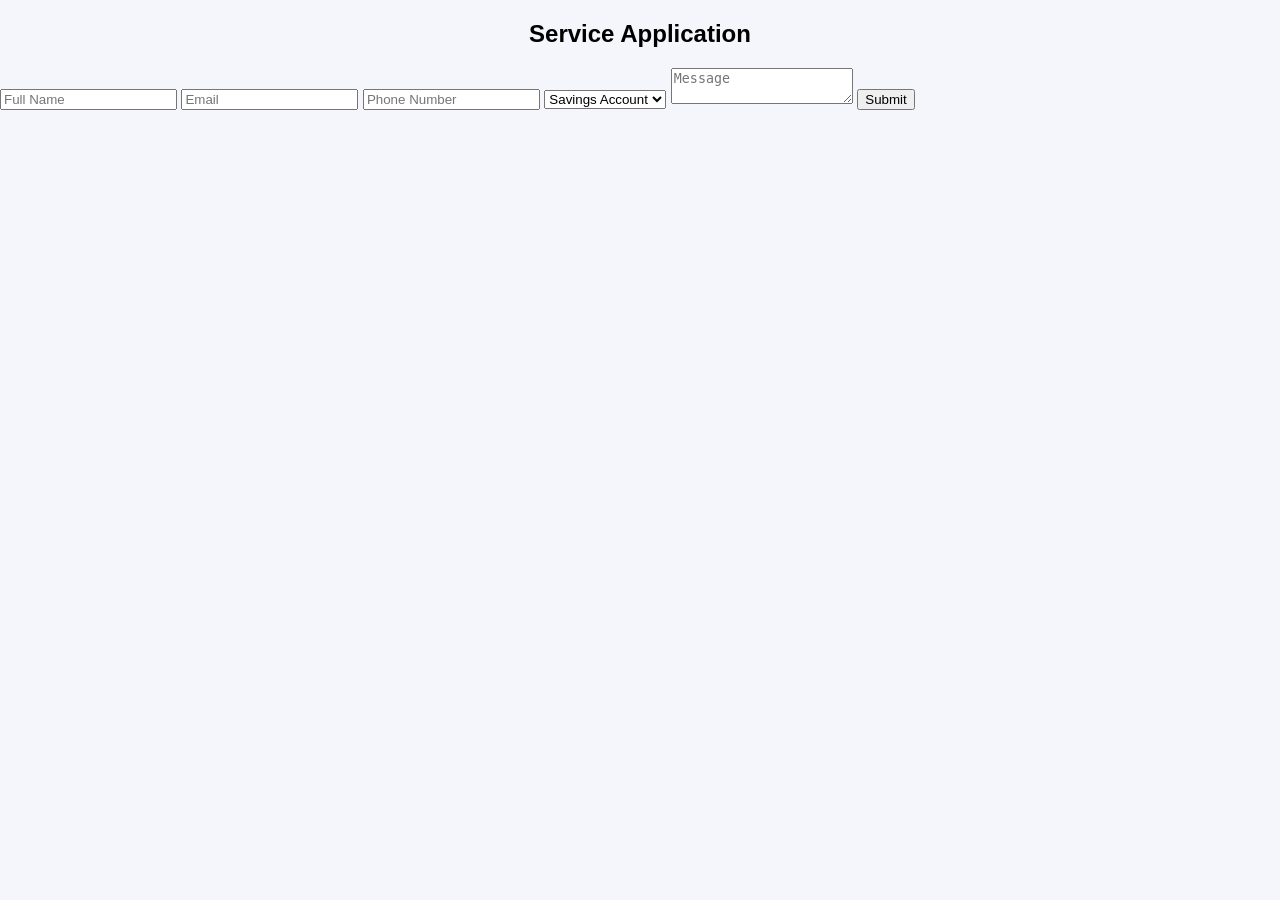
<file: sales/application.html>
<!DOCTYPE html>
<html>
<head>
<title>Apply for Service</title>
<link rel="stylesheet" href="styles.css">
<link rel="php" href="submit.php">
<link rel="script" href="scr">

</head>

<body>

<h2 style="text-align:center;">Service Application</h2>

<form action="submit.php" method="POST" class="form">

<input type="text" name="name" placeholder="Full Name" required>

<input type="email" name="email" placeholder="Email">

<input type="text" name="phone" placeholder="Phone Number">

<select name="service">
<option>Savings Account</option>
<option>Loan</option>
<option>Credit Card</option>
</select>

<textarea name="message" placeholder="Message"></textarea>

<button type="submit">Submit</button>

</form>

</body>
</html>
</file>
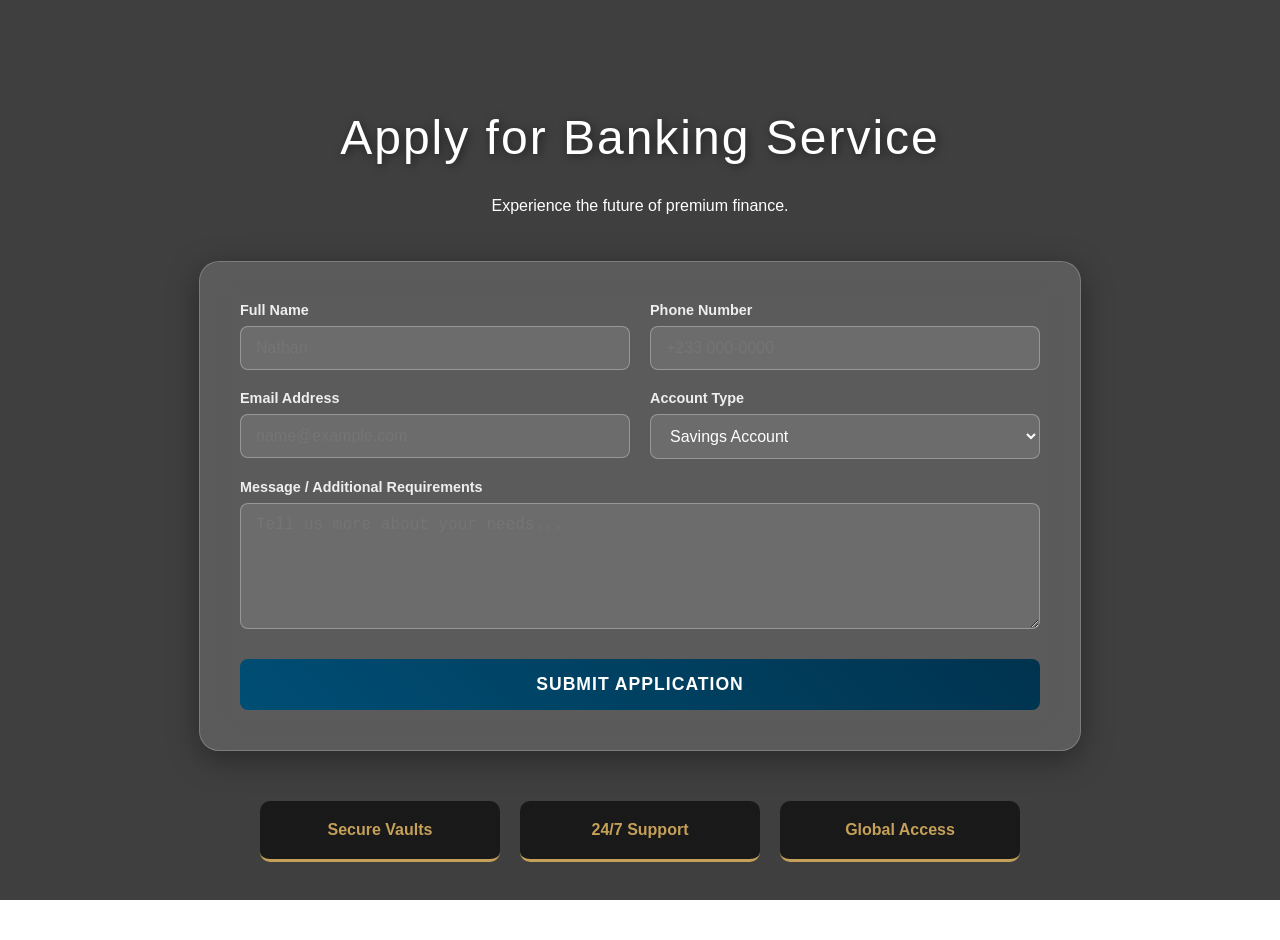
<file: sales/apply.html>
<!DOCTYPE html>
<html lang="en">
<head>
    <meta charset="UTF-8">
    <meta name="viewport" content="width=device-width, initial-scale=1.0">
    <title>Aura Global Bank - Apply</title>
    <style>
        :root {
            --primary-gold: #c5a059;
            --dark-blue: #00334e;
            --glass: rgba(255, 255, 255, 0.15);
        }

        body, html {
            margin: 0;
            padding: 0;
            height: 100%;
            font-family: 'Segoe UI', Tahoma, Geneva, Verdana, sans-serif;
            color: white;
            /* Background Image - Modern Bank Lobby */
            background: linear-gradient(rgba(0,0,0,0.5), rgba(0,0,0,0.5)), 
                        url('https://images.unsplash.com/photo-1554469384-e58fac16e23a?auto=format&fit=crop&w=1920&q=80');
            background-size: cover;
            background-position: center;
            background-attachment: fixed;
        }

        .container {
            display: flex;
            flex-direction: column;
            align-items: center;
            justify-content: center;
            min-height: 100vh;
            padding: 20px;
        }

        .header-section {
            text-align: center;
            margin-bottom: 30px;
        }

        h1 {
            font-size: 3rem;
            font-weight: 300;
            letter-spacing: 2px;
            text-shadow: 2px 2px 10px rgba(0,0,0,0.5);
        }

        /* Glassmorphism Form */
        .application-form {
            background: var(--glass);
            backdrop-filter: blur(15px);
            -webkit-backdrop-filter: blur(15px);
            border: 1px solid rgba(255, 255, 255, 0.2);
            padding: 40px;
            border-radius: 20px;
            box-shadow: 0 8px 32px 0 rgba(0, 0, 0, 0.37);
            width: 100%;
            max-width: 800px;
            display: grid;
            grid-template-columns: 1fr 1fr;
            gap: 20px;
        }

        .input-group {
            display: flex;
            flex-direction: column;
        }

        .input-group.full-width {
            grid-column: span 2;
        }

        label {
            margin-bottom: 8px;
            font-size: 0.9rem;
            font-weight: 600;
            color: #eee;
        }

        input, select, textarea {
            padding: 12px 15px;
            border-radius: 8px;
            border: 1px solid rgba(255, 255, 255, 0.3);
            background: rgba(255, 255, 255, 0.1);
            color: white;
            font-size: 1rem;
            outline: none;
            transition: 0.3s;
        }

        input:focus, select:focus, textarea:focus {
            background: rgba(255, 255, 255, 0.2);
            border-color: var(--primary-gold);
        }

        select option {
            background: #222;
            color: white;
        }

        textarea {
            resize: vertical;
            min-height: 100px;
        }

        .submit-btn {
            grid-column: span 2;
            padding: 15px;
            background: linear-gradient(45deg, #004e75, #00334e);
            color: white;
            border: none;
            border-radius: 8px;
            font-size: 1.1rem;
            font-weight: bold;
            cursor: pointer;
            text-transform: uppercase;
            letter-spacing: 1px;
            transition: 0.3s;
            margin-top: 10px;
        }

        .submit-btn:hover {
            background: var(--primary-gold);
            transform: translateY(-2px);
            box-shadow: 0 5px 15px rgba(0,0,0,0.3);
        }

        /* Features/Service Cards */
        .features {
            display: flex;
            gap: 20px;
            margin-top: 50px;
            flex-wrap: wrap;
            justify-content: center;
        }

        .card {
            background: rgba(0,0,0,0.6);
            border-bottom: 3px solid var(--primary-gold);
            padding: 20px;
            border-radius: 10px;
            width: 200px;
            text-align: center;
            transition: 0.3s;
        }

        .card:hover {
            transform: scale(1.05);
            background: rgba(0,0,0,0.8);
        }

        .card h3 {
            font-size: 1rem;
            margin: 0;
            color: var(--primary-gold);
        }

        @media (max-width: 600px) {
            .application-form {
                grid-template-columns: 1fr;
            }
            .input-group.full-width {
                grid-column: span 1;
            }
            .submit-btn {
                grid-column: span 1;
            }
        }
    </style>
</head>
<body>

    <div class="container">
        <div class="header-section">
            <h1>Apply for Banking Service</h1>
            <p>Experience the future of premium finance.</p>
        </div>

        <form class="application-form">
            <div class="input-group">
                <label>Full Name</label>
                <input type="text" placeholder="Nathan" required>
            </div>

            <div class="input-group">
                <label>Phone Number</label>
                <input type="tel" placeholder="+233 000-0000" required>
            </div>

            <div class="input-group">
                <label>Email Address</label>
                <input type="email" placeholder="name@example.com" required>
            </div>

            <div class="input-group">
                <label>Account Type</label>
                <select>
                    <option>Savings Account</option>
                    <option>Checking Account</option>
                    <option>Business Account</option>
                    <option>Fixed Deposit</option>
                </select>
            </div>

            <div class="input-group full-width">
                <label>Message / Additional Requirements</label>
                <textarea placeholder="Tell us more about your needs..."></textarea>
            </div>

            <button type="submit" class="submit-btn">Submit Application</button>
        </form>

        <div class="features">
            <div class="card">
                <h3>Secure Vaults</h3>
            </div>
            <div class="card">
                <h3>24/7 Support</h3>
            </div>
            <div class="card">
                <h3>Global Access</h3>
            </div>
        </div>
    </div>

</body>
</html>
</file>
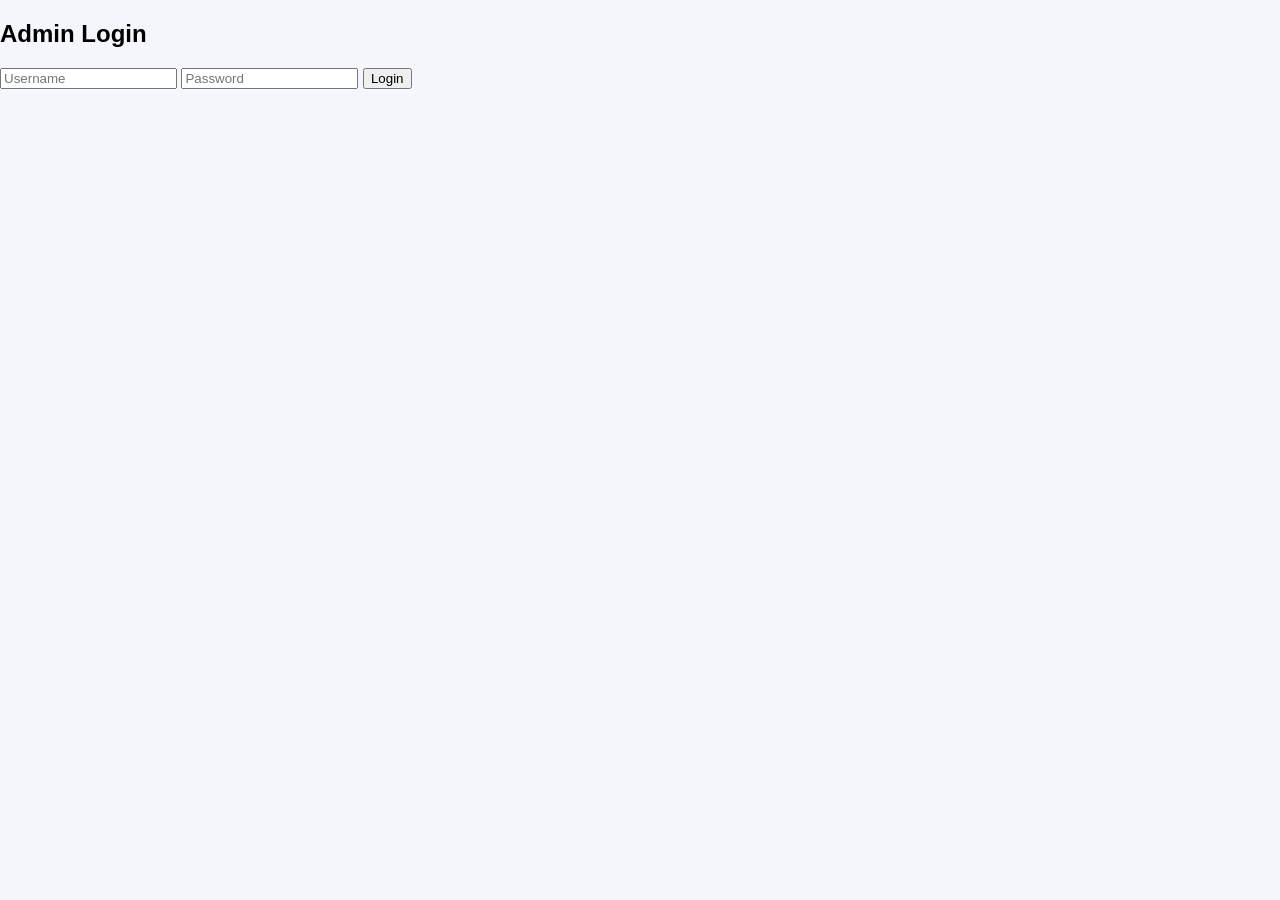
<file: sales/login.html>
<!DOCTYPE html>
<html>
<head>
<title>Admin Login</title>
<link rel="stylesheet" href="styles.css">
</head>

<body>

<div class="login-box">

<h2>Admin Login</h2>

<form action="php/login.php" method="POST">

<input type="text" name="username" placeholder="Username">

<input type="password" name="password" placeholder="Password">

<button>Login</button>

</form>

</div>

</body>
</html>
</file>
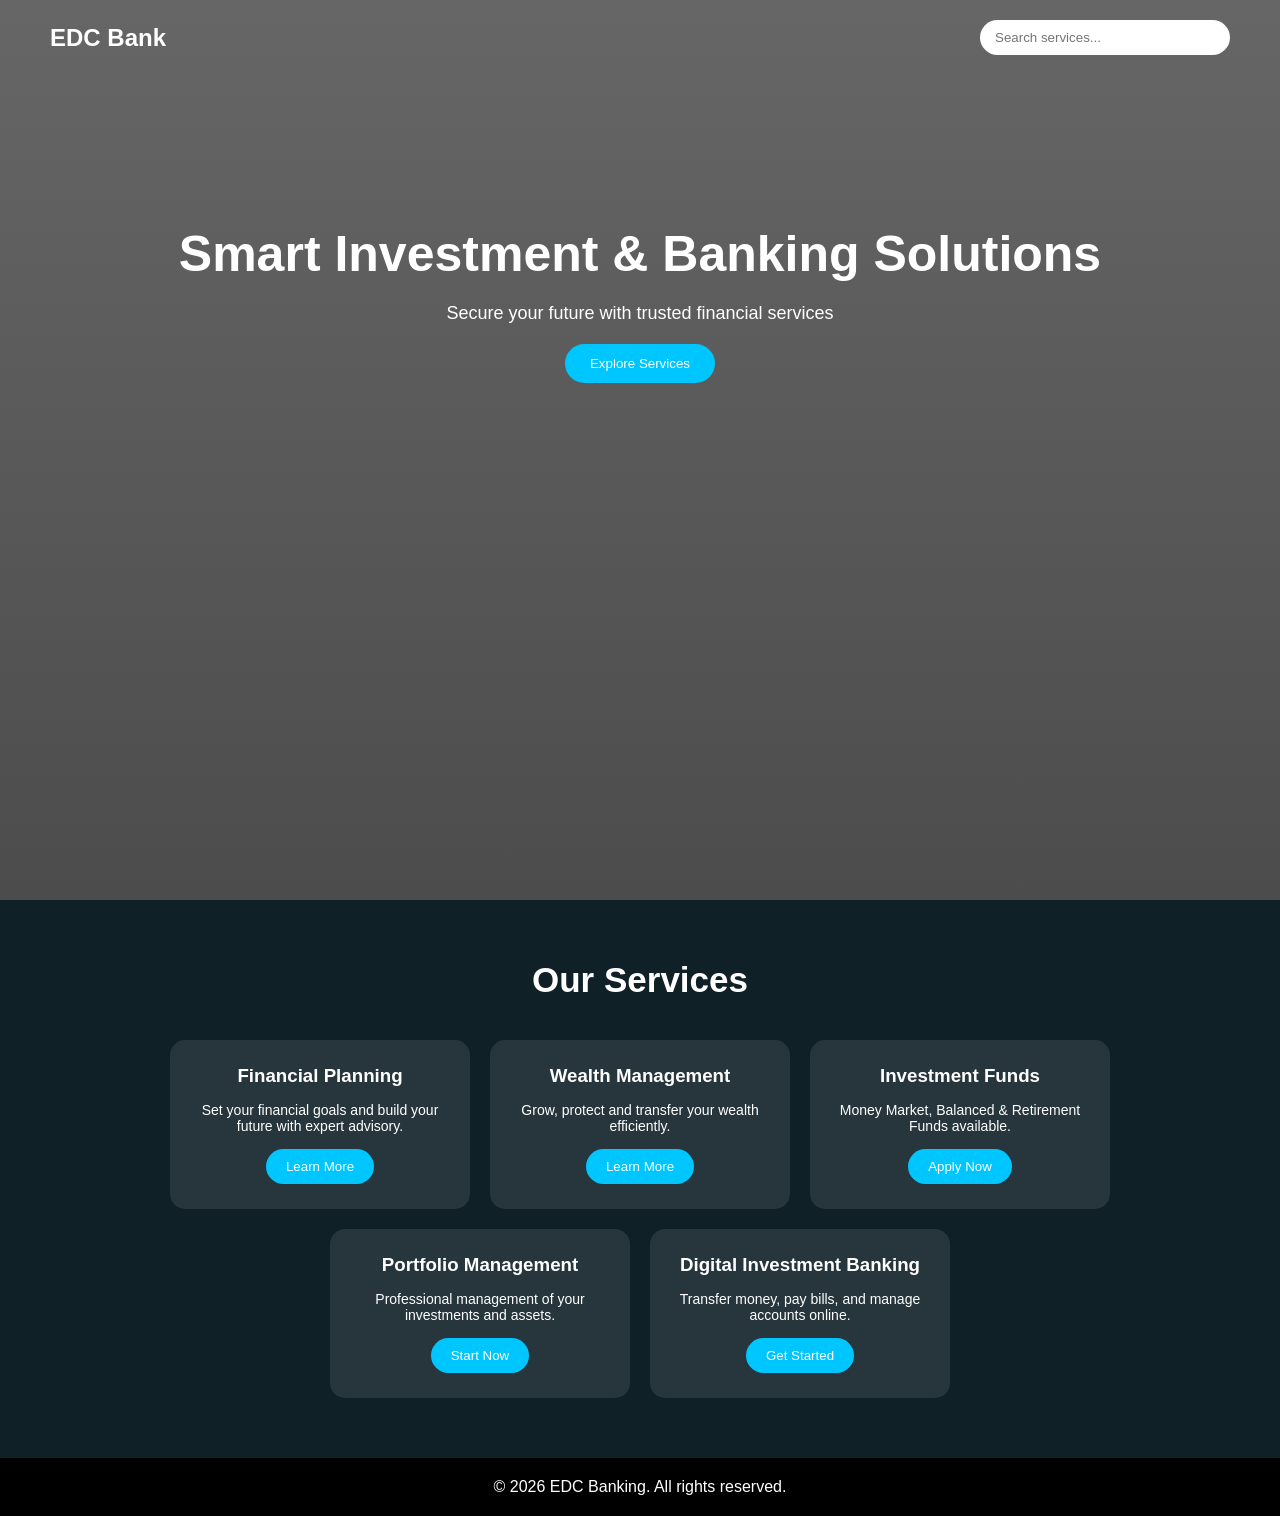
<file: sales/product.html>
<!DOCTYPE html>
<html lang="en">
<head>
<meta charset="UTF-8">
<meta name="viewport" content="width=device-width, initial-scale=1.0">
<title>EDC Banking UI</title>

<style>
*{
    margin:0;
    padding:0;
    box-sizing:border-box;
    font-family: 'Segoe UI', sans-serif;
}

body{
    color:white;
}

/* HERO BACKGROUND */
.hero{
    height:100vh;
    background: linear-gradient(rgba(0,0,0,0.6), rgba(0,0,0,0.7)),
    url("https://images.unsplash.com/photo-1565372911278-49f0a4dc7c4d");
    background-size:cover;
    background-position:center;
}

/* NAVBAR */
nav{
    display:flex;
    justify-content:space-between;
    align-items:center;
    padding:20px 50px;
}

.logo{
    font-size:24px;
    font-weight:bold;
}

.search{
    padding:10px 15px;
    border:none;
    border-radius:20px;
    width:250px;
    outline:none;
}

/* HERO TEXT */
.hero-text{
    text-align:center;
    margin-top:150px;
}

.hero-text h1{
    font-size:50px;
}

.hero-text p{
    margin:20px 0;
    font-size:18px;
}

.hero-text button{
    padding:12px 25px;
    border:none;
    background:#00c6ff;
    color:white;
    border-radius:25px;
    cursor:pointer;
    transition:0.3s;
}

.hero-text button:hover{
    background:#0072ff;
}

/* SERVICES */
.services{
    padding:60px;
    background:#0f2027;
    text-align:center;
}

.services h2{
    margin-bottom:40px;
    font-size:35px;
}

/* CARDS */
.card-container{
    display:flex;
    flex-wrap:wrap;
    justify-content:center;
    gap:20px;
}

.card{
    width:300px;
    padding:25px;
    border-radius:15px;
    background:rgba(255,255,255,0.1);
    backdrop-filter: blur(10px);
    transition:0.3s;
}

.card:hover{
    transform:translateY(-10px);
    background:rgba(255,255,255,0.2);
}

.card h3{
    margin-bottom:15px;
}

.card p{
    font-size:14px;
    margin-bottom:15px;
}

.card button{
    padding:10px 20px;
    border:none;
    border-radius:20px;
    background:#00c6ff;
    color:white;
    cursor:pointer;
    transition:0.3s;
}

.card button:hover{
    background:#0072ff;
}

/* FOOTER */
footer{
    text-align:center;
    padding:20px;
    background:#000;
}

/* RESPONSIVE */
@media(max-width:768px){
    .hero-text h1{
        font-size:32px;
    }

    nav{
        flex-direction:column;
        gap:10px;
    }

    .search{
        width:100%;
    }
}
</style>

</head>
<body>

<!-- HERO SECTION -->
<header class="hero">
    <nav>
        <h2 class="logo">EDC Bank</h2>
        <input type="text" placeholder="Search services..." class="search">
    </nav>

    <div class="hero-text">
        <h1>Smart Investment & Banking Solutions</h1>
        <p>Secure your future with trusted financial services</p>
        <button>Explore Services</button>
    </div>
</header>

<!-- SERVICES -->
<section class="services">
    <h2>Our Services</h2>

    <div class="card-container">

        <div class="card">
            <h3>Financial Planning</h3>
            <p>Set your financial goals and build your future with expert advisory.</p>
            <button>Learn More</button>
        </div>

        <div class="card">
            <h3>Wealth Management</h3>
            <p>Grow, protect and transfer your wealth efficiently.</p>
            <button>Learn More</button>
        </div>

        <div class="card">
            <h3>Investment Funds</h3>
            <p>Money Market, Balanced & Retirement Funds available.</p>
            <button>Apply Now</button>
        </div>

        <div class="card">
            <h3>Portfolio Management</h3>
            <p>Professional management of your investments and assets.</p>
            <button>Start Now</button>
        </div>


        <div class="card">
            <h3>Digital Investment Banking</h3>
            <p>Transfer money, pay bills, and manage accounts online.</p>
            <button>Get Started</button>
        </div>

    </div>
</section>

<footer>
    <p>© 2026 EDC Banking. All rights reserved.</p>
</footer>

</body>
</html>
</file>
<file: sales/styles.css>
body{
font-family:Arial;
margin:0;
background:#f4f6fb;
}

header{
display:flex;
justify-content:space-between;
padding:20px;
background:#0a2540;
color:white;
}

nav a{
margin:10px;
color:white;
text-decoration:none;
}

.hero{
background:url("PERSONAL\ LOAN.jpg");
background-size:cover;
height:500px;
color:white;
display:flex;
flex-direction:column;
justify-content:center;
align-items:center;
}

.btn{
background:#ffcc00;
padding:15px 30px;
}

.service-grid{
display:flex;
gap:20px;
justify-content:center;
padding:40px;
}

.service{
background:white;
padding:20px;
box-shadow:0 10px 30px rgba(0,0,0,0.1);
}

.product-grid{
display:flex;
gap:20px;
justify-content:center;
}

.product{
background:white;
padding:20px;
}

/* Floating Chatbot Button */
.chatbot-button{
    position:fixed;
    bottom:25px;
    right:25px;
    width:60px;
    height:60px;
    cursor:pointer;
    z-index:1000;
    animation: pulse 2s infinite;
}

@keyframes pulse{
    0%{transform:scale(1)}
    50%{transform:scale(1.1)}
    100%{transform:scale(1)}
}

.chatbot-button img.bot-icon{
    width:60px;
    height:60px;
    border-radius:50%;
    object-fit:cover;
}

/* Chat Window */
.chatbot-box{
    position:fixed;
    bottom:100px;
    right:25px;
    width:320px;
    display:none;
    flex-direction:column;
    background:white;
    border-radius:10px;
    box-shadow:0 10px 25px rgba(0,0,0,0.3);
    font-family:Arial,sans-serif;
    z-index:1000;
}

/* Header */
.chat-header{
    background:#0077ff;
    color:white;
    padding:12px;
    display:flex;
    justify-content:space-between;
    font-weight:bold;
}

/* Body */
.chat-body{
    height:260px;
    overflow-y:auto;
    padding:10px;
    background:#f5f5f5;
}

.bot-message{
    background:white;
    padding:8px;
    border-radius:8px;
    margin-bottom:8px;
    max-width:80%;
}

.user-message{
    background:#0077ff;
    color:white;
    padding:8px;
    border-radius:8px;
    margin-bottom:8px;
    margin-left:auto;
    max-width:80%;
}

/* Input */
.chat-input{
    display:flex;
    border-top:1px solid #ddd;
}

.chat-input input{
    flex:1;
    padding:10px;
    border:none;
    outline:none;
}

.chat-input button{
    background:#0077ff;
    color:white;
    border:none;
    padding:10px 15px;
    cursor:pointer;
}

.typing{
    display:none;
    font-size:12px;
    padding-left:10px;
    color:gray;
}
</file>
